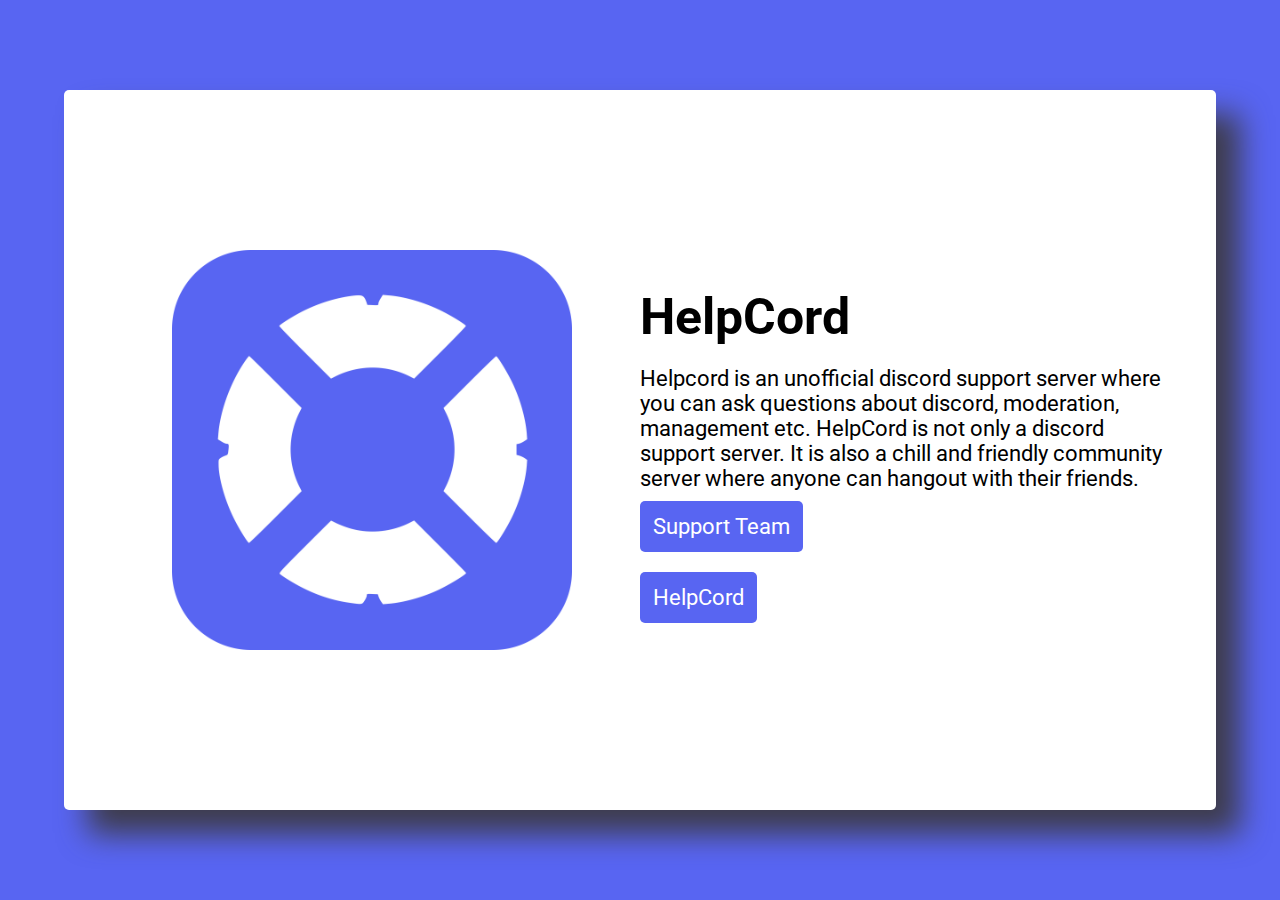
<file: index.html>
<!DOCTYPE html>
<html lang="en">
<head>
    <link rel="shortcut icon" type="iamge/png" href="images/logo 1.png">
    <meta charset="UTF-8">
    <meta http-equiv="X-UA-Compatible" content="IE=edge">
    <meta name="viewport" content="width=device-width, initial-scale=1.0">
    <link rel="stylesheet" href="style.css">
    <title>HelpCord</title>
</head>
<body>
    <div class="wrapper">

        <div class="background-container">
            <div class="bg-1"></div>
            <div class="bg-2"></div>
    
        </div>
        <div class="about-container">
            
            <div class="image-container">
                <img src="./images/logo 1.png" alt="">
                
            </div>

            <div class="text-container">
                <h1>HelpCord</h1>
                <p>Helpcord is an unofficial discord support server where you can ask questions about discord, moderation, management etc. HelpCord is not only a discord support server. It is also a chill and friendly community server where anyone can hangout with their friends.
                    <br></p>
                <a href="team1.html">Support Team</a>
                <a href="https://dsc.gg/hiftverse">HelpCord</a>
            </div>
            
        </div>
    </div>
    

</body>
</html>
</file>
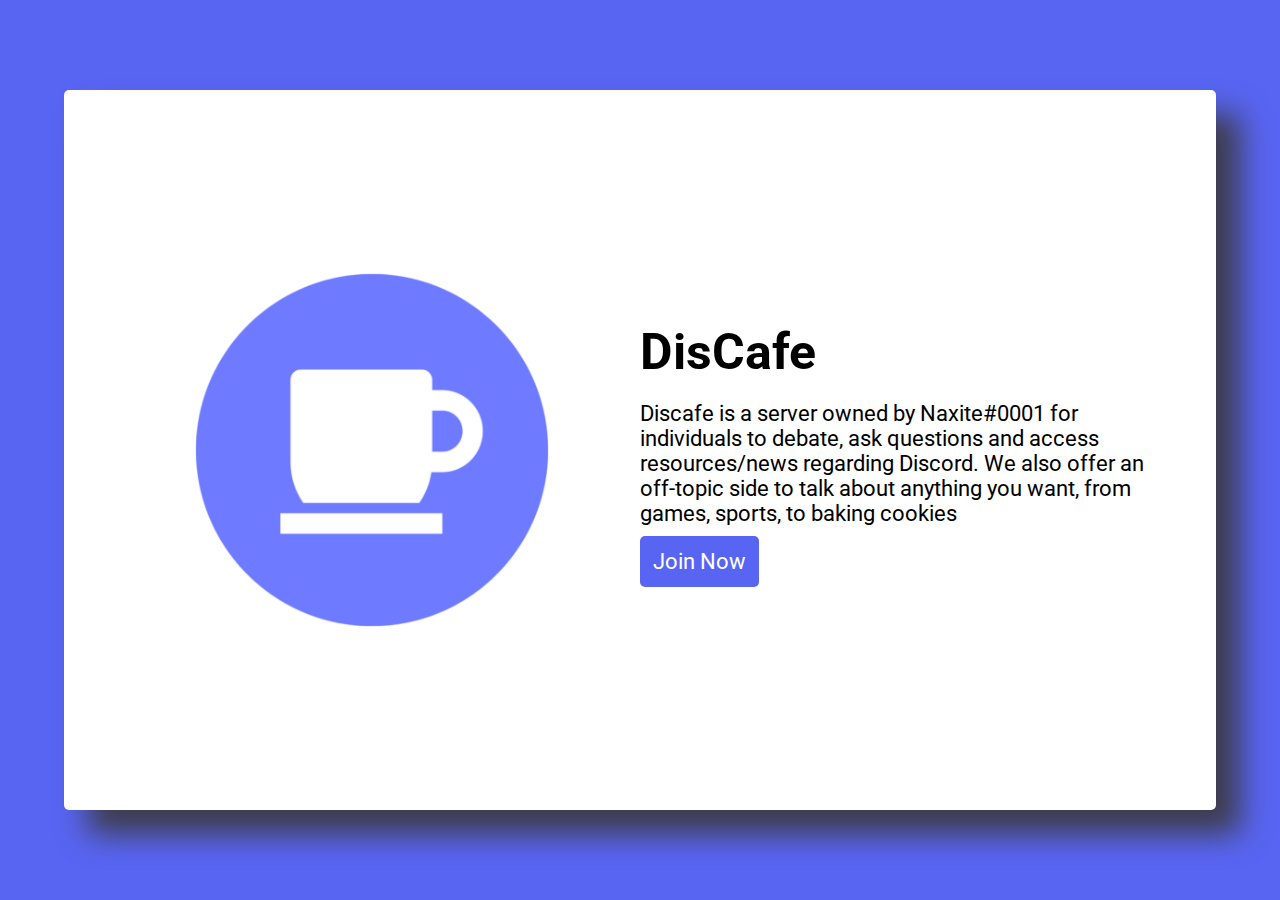
<file: partner.html>
<!DOCTYPE html>
<html lang="en">
<head>
    <link rel="shortcut icon" type="iamge/png" href="images/logo 1.png">
    <meta charset="UTF-8">
    <meta http-equiv="X-UA-Compatible" content="IE=edge">
    <meta name="viewport" content="width=device-width, initial-scale=1.0">
    <link rel="stylesheet" href="style.css">
    <title>DisCafe</title>
</head>
<body>
    <div class="wrapper">

        <div class="background-container">
            <div class="bg-1"></div>
            <div class="bg-2"></div>
    
        </div>
        <div class="about-container">
            
            <div class="image-container">
                <img src="images/discafe.png" alt="">
                
            </div>

            <div class="text-container">
                <h1>DisCafe</h1>
                <p> Discafe is a server owned by Naxite#0001 for individuals to debate, ask questions and access resources/news regarding Discord.

                    We also offer an off-topic side to talk about anything you want, from games, sports, to baking cookies
                    <br></p>
                <a href="https://discord.gg/REsmNEQVaH">Join Now</a>
            </div>
            
        </div>
    </div>
    

</body>
</html>
</file>
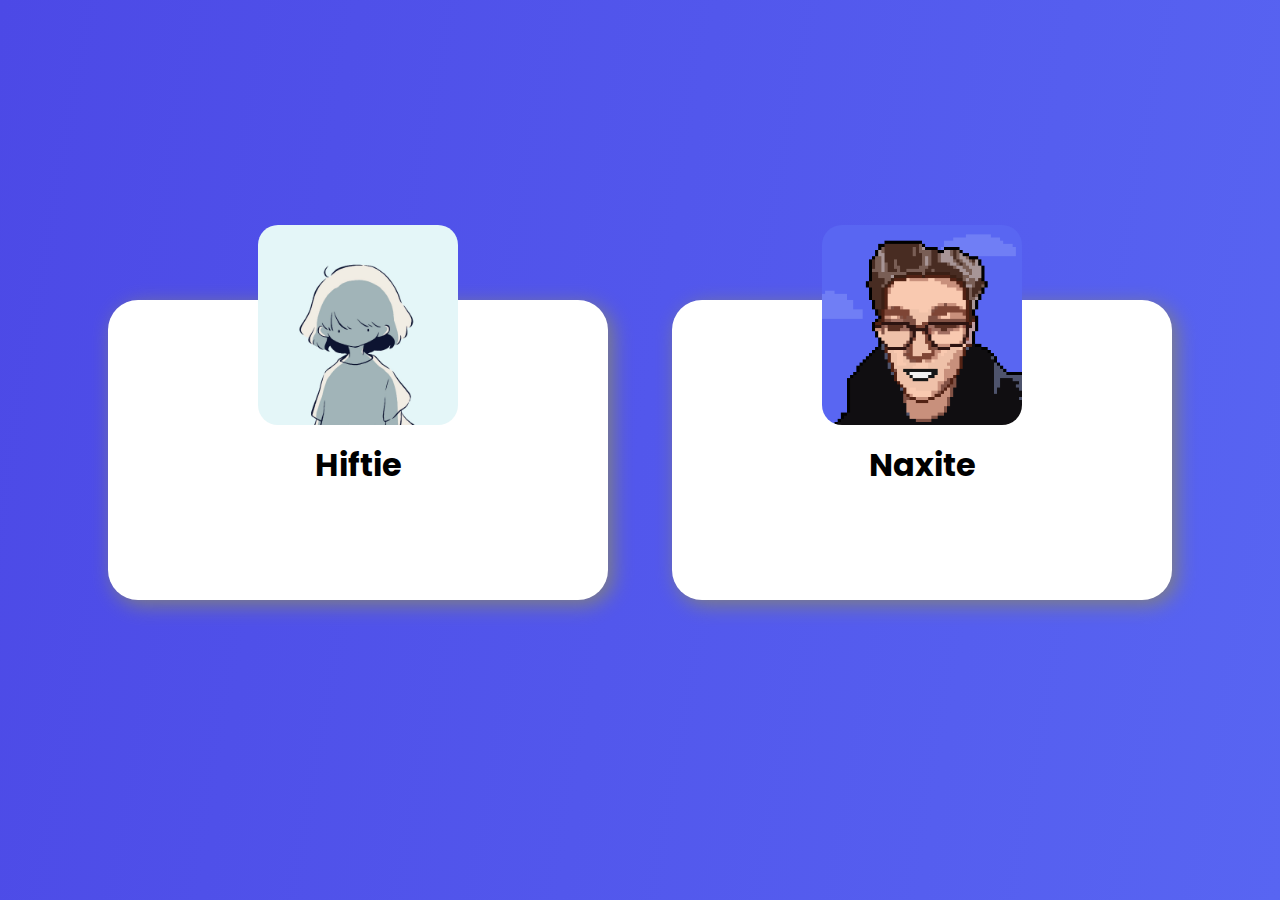
<file: team1.html>
<!DOCTYPE html>
<html lang="en">
<head>
    <link rel="shortcut icon" type="iamge/png" href="images/logo 1.png">
    <meta charset="UTF-8">
    <meta http-equiv="X-UA-Compatible" content="IE=edge">
    <meta name="viewport" content="width=device-width, initial-scale=1.0">
    <link rel="stylesheet" href="team1.css">
    <title>Support Team</title>
</head>
<body>
    <div class="container">
        <div class="cards">
            <img src="images/hiftie.png" alt="">
            <h1>Hiftie</h1>
            <div class="social">
                <div class="post">
                    <h2><strong>Staff</strong></h2>
                    <p>Owner</p>
                </div>
                <div class="followers">
                    <h2><strong>Hobby</strong></h2>
                    <p>Programming</p>
                </div>
                <div class="following">
                    <h2><strong>Age</strong></h2>
                    <p>--</p>
                </div>
            </div>
            <div class="msg">
                <a href="https://dsc.gg/Hiftverse" class="follow">Discord</a>
            </div>
        </div>

        <div class="cards">
            <img src="images/nax.png" alt="">
            <h1>Naxite</h1>
            <div class="social">
                <div class="post">
                    <h2><strong>Team</strong></h2>
                    <p>Designer</p>
                </div>
                <div class="followers">
                    <h2><strong>Hobby</strong></h2>
                    <p>Management</p>
                </div>
                <div class="following">
                    <h2><strong>Age</strong></h2>
                    <p>--</p>
                </div>
            </div>
            <div class="msg">
                <a href="https://discord.gg/REsmNEQVaH" class="follow">Discord</a>
                <a href="team2.html" class="message">Next</a>
            </div>
        </div>
    </div>
</body>
</html>
</file>
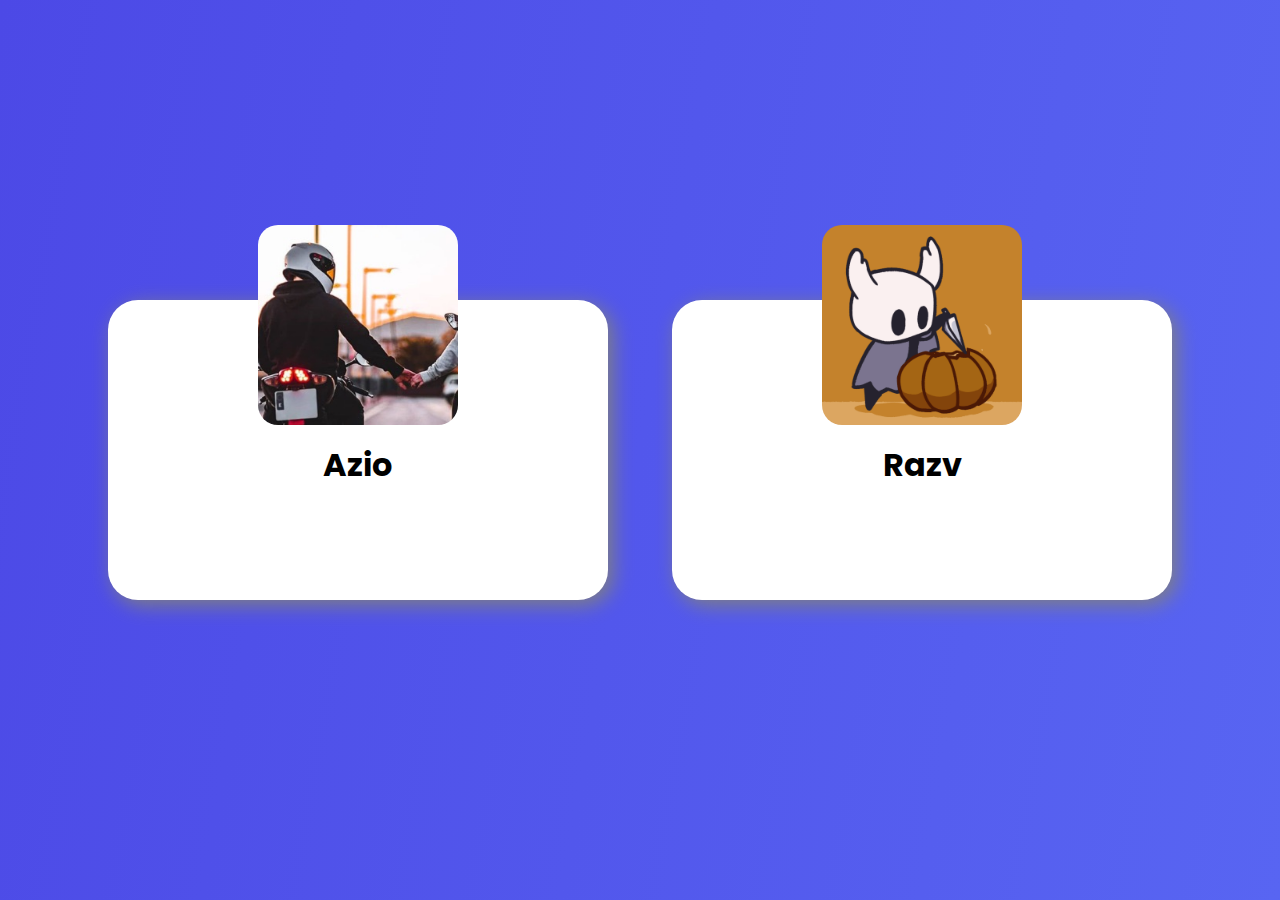
<file: team2.html>
<!DOCTYPE html>
<html lang="en">
<head>
    <link rel="shortcut icon" type="iamge/png" href="images/logo 1.png">
    <meta charset="UTF-8">
    <meta http-equiv="X-UA-Compatible" content="IE=edge">
    <meta name="viewport" content="width=device-width, initial-scale=1.0">
    <link rel="stylesheet" href="team2.css">
    <title>Support Team</title>
</head>
<body>
    <div class="container">
        <div class="cards">
            <img src="images/azio.png" alt="">
            <h1>Azio</h1>
            <div class="social">
                <div class="post">
                    <h2><strong>Staff</strong></h2>
                    <p>Admin/Designer</p>
                </div>
                <div class="followers">
                    <h2><strong>Hobby</strong></h2>
                    <p>Creativity.</p>
                </div>
                <div class="following">
                    <h2><strong>Age</strong></h2>
                    <p>--</p>
                </div>
            </div>
            <div class="msg">
                <a href="https://discord.gg/yTGg4evvKy" class="follow">Discord</a>
            </div>
        </div>

        <div class="cards">
            <img src="images/razv.gif" alt="">
            <h1>Razv</h1>
            <div class="social">
                <div class="post">
                    <h2><strong>Staff</strong></h2>
                    <p>Mod</p>
                </div>
                <div class="followers">
                    <h2><strong>Hobby</strong></h2>
                    <p>----</p>
                </div>
                <div class="following">
                    <h2><strong>Age</strong></h2>
                    <p>--</p>
                </div>
            </div>
            <div class="msg">
                <a href="https://discord.gg/REsmNEQVaH" class="follow">Discord</a>
                <a href="team3.html" class="message">Next</a>
            </div>
        </div>
    </div>
</body>
</html>
</file>
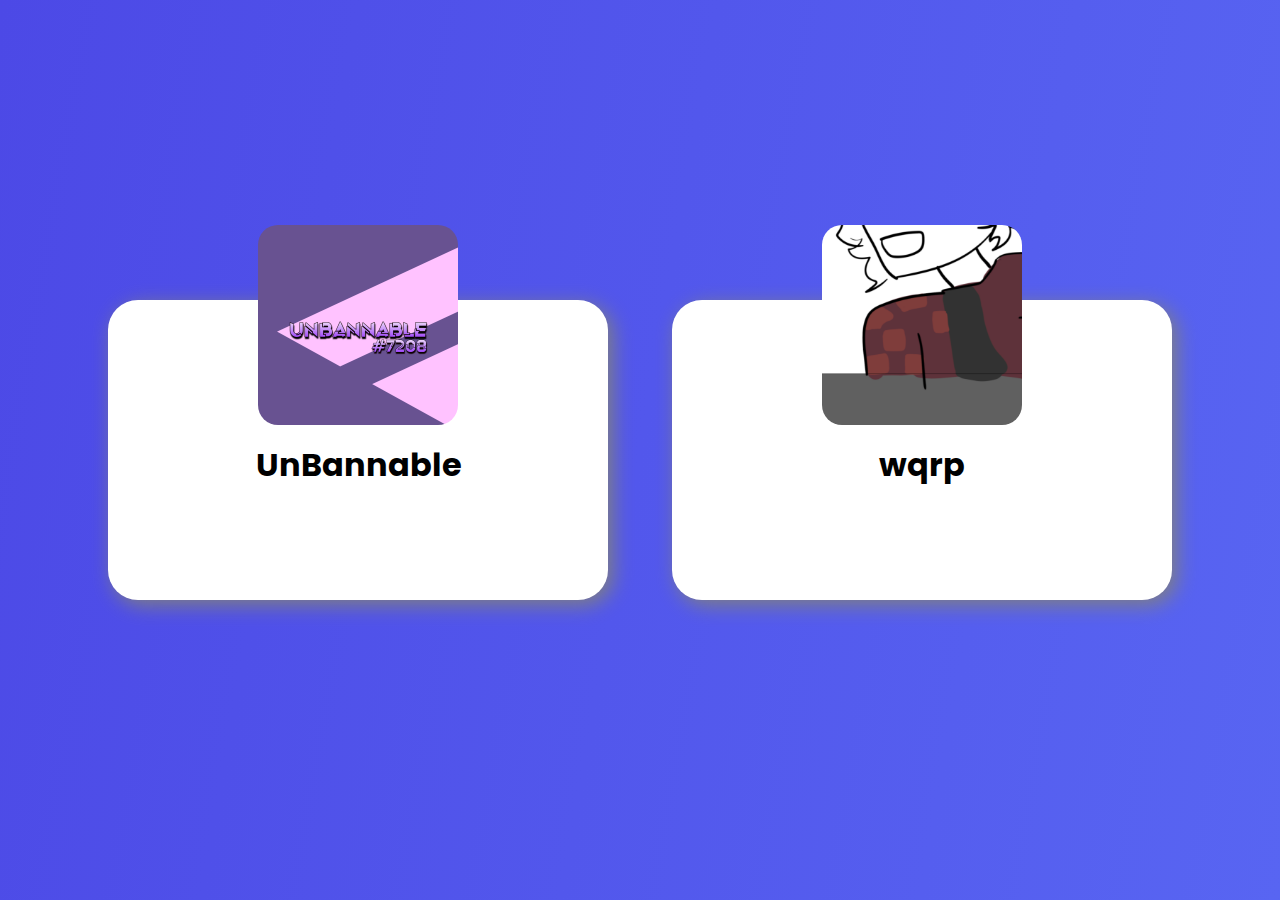
<file: team3.html>
<!DOCTYPE html>
<html lang="en">
<head>
    <link rel="shortcut icon" type="iamge/png" href="images/logo 1.png">
    <meta charset="UTF-8">
    <meta http-equiv="X-UA-Compatible" content="IE=edge">
    <meta name="viewport" content="width=device-width, initial-scale=1.0">
    <link rel="stylesheet" href="team3.css">
    <title>Support Team</title>
</head>
<body>
    <div class="container">
        <div class="cards">
            <img src="images/unban.png" alt="">
            <h1>UnBannable</h1>
            <div class="social">
                <div class="post">
                    <h2><strong>Team</strong></h2>
                    <p>Bot Developer</p>
                </div>
                <div class="followers">
                    <h2><strong>Hobby</strong></h2>
                    <p>Coding</p>
                </div>
                <div class="following">
                    <h2><strong>Age</strong></h2>
                    <p>15</p>
                </div>
            </div>
            <div class="msg">
                <a href="https://discord.gg/N5PpJ2Pwg4" class="follow">Discord</a>
            </div>
        </div>

        <div class="cards">
            <img src="images/wqrp.png" alt="">
            <h1>wqrp</h1>
            <div class="social">
                <div class="post">
                    <h2><strong>Staff</strong></h2>
                    <p>Mod</p>
                </div>
                <div class="followers">
                    <h2><strong>Hobby</strong></h2>
                    <p>Gaming</p>
                </div>
                <div class="following">
                    <h2><strong>Age</strong></h2>
                    <p>14</p>
                </div>
            </div>
            <div class="msg">
                <a href="https://dsc.gg/wqrp" class="follow">Discord</a>
                <a href="partner.html" class="message">Partner</a>
            </div>
        </div>
    </div>
</body>
</html>
</file>
<file: style.css>
@import url('https://fonts.googleapis.com/css2?family=Roboto:wght@300;400;500;700&display=swap');
*{
    padding: 0;
    margin: 0;
    box-sizing: border-box;
    font-family: 'Roboto', sans-serif;
}
.wrapper{
    position: relative;
    display: flex;
    justify-content: center;
    align-items: center;
}
.background-container{
    width: 100%;
    min-height: 100vh;
    display: flex; 
}
.bg-1{
    flex: 1;
    background-color:#5865f2;
}
.bg-2{
    flex: 1;
    background-color:#5865f2;
}
.about-container{
    width: 85%;
    min-height: 80vh;
    position: absolute;
    background-color: white;
    box-shadow: 24px 24px 30px #3e3c4b;
    display: flex;
    justify-content: center;
    align-items: center;
    padding: 20px 40px;
    border-radius: 5px;
}
.image-container{
    flex: 1;
    display: flex;
    justify-content: center;
    align-items: center;
}
.image-container img {
    width: 500px;
    height: 500px;
    margin: 20px;
    border-radius: 10px;
}
.text-container{
    flex: 1;
    display: flex;
    justify-content: center;
    align-items: flex-start;
    flex-direction: column;
    font-size: 22px;
}
.text-container h1{
    font-size: 70px;
    padding: 20px 0px;
}
.text-container a{
    text-decoration: none;
    padding: 12px;
    margin: 50px 0px;
    background-color:#5865f2;
    border: 2px solid transparent;
    color: white;
    border-radius: 5px;
    transition: .3s all ease;
}

.text-container a{
    text-decoration: none;
    padding: 12px;
    margin: 10px 0px;
    background-color:#5865f2;
    border: 1px solid transparent;
    color: white;
    border-radius: 5px;
    transition: .3s all ease;
}

.text-container a:hover{
    background-color: transparent;
    color: black;
    border: 2px solid #5865f2;
}
@media screen and (max-width: 1600px){
    .about-container{
        width: 90%;
    }
    .image-container img{
        width: 400px;
        height: 400px;
    }
    .text-container h1{
        font-size: 50px;
    }
}
@media screen and (max-width: 1100px){
    .about-container{
        flex-direction: column;
    }
    .image-container img{
        width: 300px;
        height: 300px;
    }
    .text-container {
        align-items: center;
    }
}
</file>
<file: team1.css>
@import url('https://fonts.googleapis.com/css2?family=Poppins:wght@200;300;400;500;600;700;800&display=swap');
*{
    margin: 0;
    padding: 0;
    box-sizing:border-box ;
    font-family: 'Poppins', sans-serif;
}
a{
    text-decoration: none;
    color: white;
}
.container{
    width: 100%;
    height: 100vh;
    display:flex;
    justify-content:center;
    align-items:center;
    background:linear-gradient(-80deg ,#5865f2, rgb(76, 73, 230)) ;
}
.cards{
    background-color: white;
    padding: 1rem;
    margin: 1rem 2rem;
    border-radius: 30px;
    display:flex;
    justify-content:center;
    align-items:center;
    width:500px;
    height: 300px;
    box-shadow: 5px 5px 20px gray;
    flex-direction: column;
    transition: .5s all ease;

}
.cards img{
    width: 200px;
    height: 200px;
    object-fit: cover;
    border-radius: 20px;
    margin: 1rem;
    transition: .5s all ease;
    
}
.cards > div{
    opacity: 0;
    transition: .5s all ease;   
    pointer-events: none;

}
.cards:hover > div{
    opacity: 1;
    pointer-events: all;
}
.cards:hover{
   height: 550px;
}
.cards:hover > img{
   transform: scale(1.2);
}

.social{
    display:flex;
    justify-content:center;
    align-items:center;

}
.social > div{
    margin: 2rem;
    display:flex;
    justify-content:center;
    align-items:center;
    flex-direction: column;
}
.msg{
    margin: 1rem 0rem 2rem 0rem;
}
.msg a{
    background-color: rgb(62, 62, 202);
    padding: 1rem;
    font-size: 1.3rem;
    margin: 1rem 1.2rem;
    border-radius: 8px;

}
.msg .message{
    background-color: transparent;
    color: black;
    border: 2px solid gray;
}
</file>
<file: team2.css>
@import url('https://fonts.googleapis.com/css2?family=Poppins:wght@200;300;400;500;600;700;800&display=swap');
*{
    margin: 0;
    padding: 0;
    box-sizing:border-box ;
    font-family: 'Poppins', sans-serif;
}
a{
    text-decoration: none;
    color: white;
}
.container{
    width: 100%;
    height: 100vh;
    display:flex;
    justify-content:center;
    align-items:center;
    background:linear-gradient(-80deg ,#5865f2, rgb(76, 73, 230)) ;
}
.cards{
    background-color: white;
    padding: 1rem;
    margin: 1rem 2rem;
    border-radius: 30px;
    display:flex;
    justify-content:center;
    align-items:center;
    width:500px;
    height: 300px;
    box-shadow: 5px 5px 20px gray;
    flex-direction: column;
    transition: .5s all ease;

}
.cards img{
    width: 200px;
    height: 200px;
    object-fit: cover;
    border-radius: 20px;
    margin: 1rem;
    transition: .5s all ease;
    
}
.cards > div{
    opacity: 0;
    transition: .5s all ease;   
    pointer-events: none;

}
.cards:hover > div{
    opacity: 1;
    pointer-events: all;
}
.cards:hover{
   height: 550px;
}
.cards:hover > img{
   transform: scale(1.2);
}

.social{
    display:flex;
    justify-content:center;
    align-items:center;

}
.social > div{
    margin: 2rem;
    display:flex;
    justify-content:center;
    align-items:center;
    flex-direction: column;
}
.msg{
    margin: 1rem 0rem 2rem 0rem;
}
.msg a{
    background-color: rgb(62, 62, 202);
    padding: 1rem;
    font-size: 1.3rem;
    margin: 1rem 1.2rem;
    border-radius: 8px;

}
.msg .message{
    background-color: transparent;
    color: black;
    border: 2px solid gray;
}
</file>
<file: team3.css>
@import url('https://fonts.googleapis.com/css2?family=Poppins:wght@200;300;400;500;600;700;800&display=swap');
*{
    margin: 0;
    padding: 0;
    box-sizing:border-box ;
    font-family: 'Poppins', sans-serif;
}
a{
    text-decoration: none;
    color: white;
}
.container{
    width: 100%;
    height: 100vh;
    display:flex;
    justify-content:center;
    align-items:center;
    background:linear-gradient(-80deg ,#5865f2, rgb(76, 73, 230)) ;
}
.cards{
    background-color: white;
    padding: 1rem;
    margin: 1rem 2rem;
    border-radius: 30px;
    display:flex;
    justify-content:center;
    align-items:center;
    width:500px;
    height: 300px;
    box-shadow: 5px 5px 20px gray;
    flex-direction: column;
    transition: .5s all ease;

}
.cards img{
    width: 200px;
    height: 200px;
    object-fit: cover;
    border-radius: 20px;
    margin: 1rem;
    transition: .5s all ease;
    
}
.cards > div{
    opacity: 0;
    transition: .5s all ease;   
    pointer-events: none;

}
.cards:hover > div{
    opacity: 1;
    pointer-events: all;
}
.cards:hover{
   height: 550px;
}
.cards:hover > img{
   transform: scale(1.2);
}

.social{
    display:flex;
    justify-content:center;
    align-items:center;

}
.social > div{
    margin: 2rem;
    display:flex;
    justify-content:center;
    align-items:center;
    flex-direction: column;
}
.msg{
    margin: 1rem 0rem 2rem 0rem;
}
.msg a{
    background-color: rgb(62, 62, 202);
    padding: 1rem;
    font-size: 1.3rem;
    margin: 1rem 1.2rem;
    border-radius: 8px;

}
.msg .message{
    background-color: transparent;
    color: black;
    border: 2px solid gray;
}
</file>
